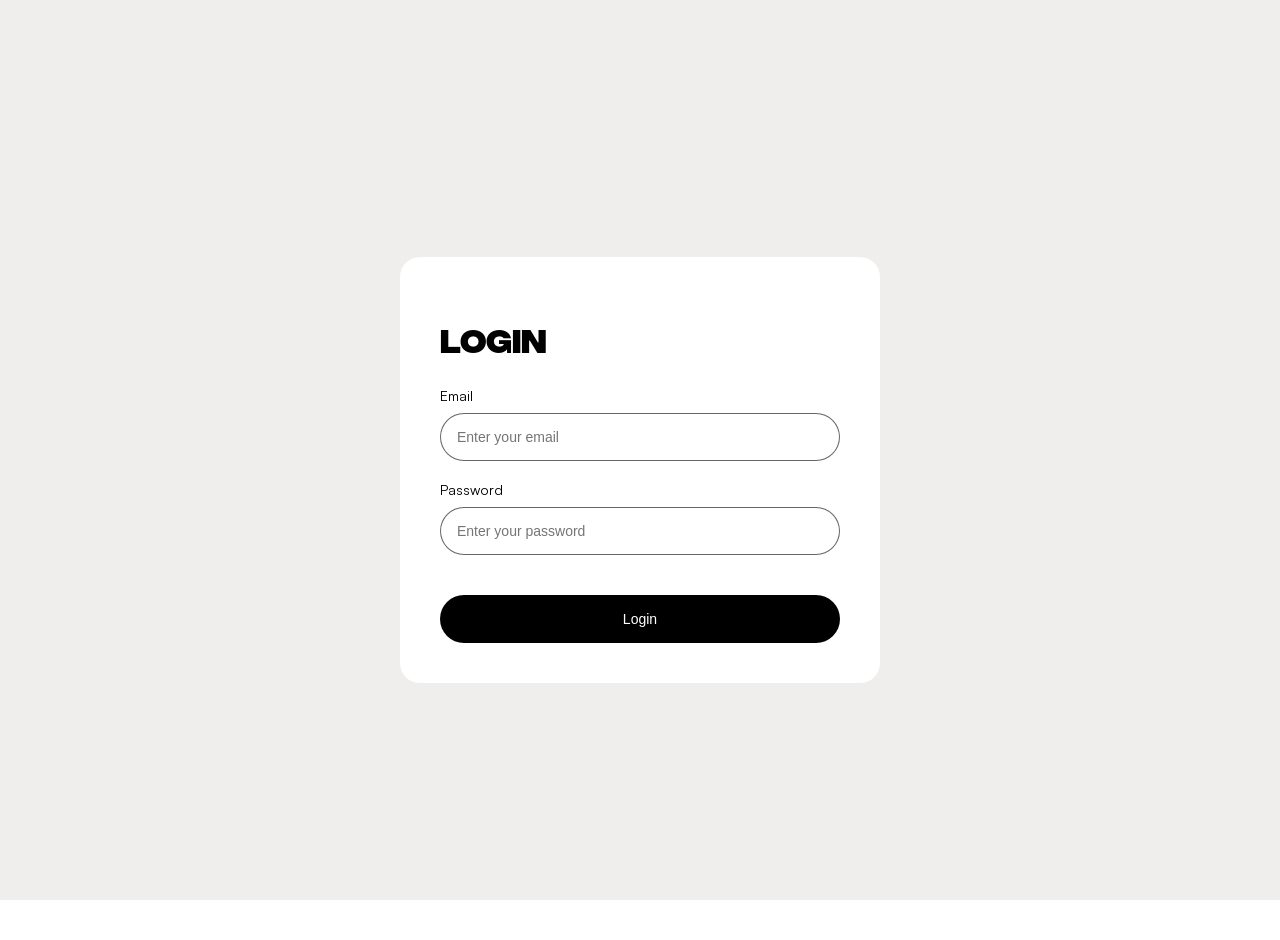
<file: cart.html>
<!doctype html>
<html lang="en">
    <head>
        <meta charset="UTF-8" />
        <meta name="viewport" content="width=device-width, initial-scale=1.0" />
        <title>Cart</title>
        <link rel="stylesheet" href="./css/main.css" />
    </head>
    <body>
        <header class="header">
            <nav class="header__nav-primary">
                <div class="header__nav-container">
                    <span
                        >Sign up and get 20% off to your first order.
                        <a href="" class="header__nav-content">Sign Up Now</a>
                    </span>
                    <img
                        src="./assets/icons/navbar icons/close.svg"
                        alt="close-icon"
                        class="header__nav-icon"
                    />
                </div>
            </nav>
            <nav class="header__nav-secondary">
                <div class="header__nav-secondary-container">
                    <div class="header__nav-mobile-icon">☰</div>
                    <span class="logo">SHOP.CO</span>
                    <ul class="header__nav-links">
                        <li class="drop-down-icon">
                            <a href=""><span>Shop</span> </a>
                            <img
                                src="./assets/icons/navbar icons/drop-down-arrow.svg"
                                alt="drop-down-icon"
                            />
                        </li>
                        <li><a href="">On Sale</a></li>
                        <li><a href="">New Arrivals</a></li>
                        <li><a href="">Brands</a></li>
                    </ul>
                    <div class="search">
                        <button class="search__button">
                            <img
                                src="./assets/icons/navbar icons/search-icon.svg"
                                alt="search-icon"
                            />
                        </button>
                        <input
                            type="text"
                            class="search__input"
                            placeholder="Search for products"
                        />
                    </div>
                    <div class="header__nav-secondary-icons">
                        <button class="logout">Logout</button>
                        <img
                            src="./assets/icons/navbar icons/search-icon.svg"
                            alt="search-icon"
                            class="search-icon"
                        />
                        <img
                            src="./assets/icons/navbar icons/card-icon.svg"
                            alt="cart-icon"
                            class="header__cart-icon"
                        />
                        <img
                            src="./assets/icons/navbar icons/account-icon.svg"
                            alt="account icon"
                        />
                    </div>
                </div>
            </nav>
        </header>

        <main class="cart">
            <h1 class="cart__heading">YOUR CART</h1>

            <div class="cart__content">
                <section class="cart__items">
                    <article class="cart-item">
                        <div class="cart-item__image">
                            <img src="" alt="" />
                        </div>

                        <div class="cart-item__details">
                            <h2 class="cart-item__name"></h2>

                            <p class="cart-item__size">Size: <span></span></p>

                            <p class="cart-item__color">Color: <span></span></p>

                            <p class="cart-item__price"></p>
                        </div>

                        <button class="cart-item__remove" type="button">
                            <img
                                src="./assets/icons/cart-page-icons/Vector (4).svg"
                                alt="remove-icon"
                            />
                        </button>

                        <div class="cart-item__quantity">
                            <button
                                class="cart-item__quantity-button cart-item__decrease"
                                type="button"
                            >
                                -
                            </button>

                            <span class="cart-item__quantity-value">1</span>

                            <button
                                class="cart-item__quantity-button cart-item__increase"
                                type="button"
                            >
                                +
                            </button>
                        </div>
                    </article>
                </section>

                <aside class="cart__summary">
                    <h2 class="cart__summary-title">Order Summary</h2>

                    <div class="cart__summary-row">
                        <span>Subtotal</span>
                        <strong class="cart__subtotal">₹0</strong>
                    </div>

                    <div class="cart__summary-row">
                        <span>Discount</span>
                        <strong class="cart__discount">-₹0</strong>
                    </div>

                    <div class="cart__summary-row">
                        <span>Delivery Fee</span>
                        <strong class="cart__delivery">₹15</strong>
                    </div>

                    <hr class="cart__summary-line" />

                    <div class="cart__summary-row cart__summary-total">
                        <span>Total</span>
                        <strong class="cart__total">₹0</strong>
                    </div>

                    <div class="cart__coupon">
                        <input
                            type="text"
                            class="cart__coupon-input"
                            placeholder="Add promo code"
                        />

                        <button type="button" class="cart__coupon-button">
                            Apply
                        </button>
                    </div>

                    <p class="cart__coupon-message"></p>

                    <button type="button" class="cart__checkout">
                        <span>Go to Checkout</span>
                        <span>→</span>
                    </button>
                </aside>
            </div>
        </main>

        <div class="cart__success">
            <div class="cart__success-box">
                <h2>Order Successful</h2>

                <p>Your order has been placed successfully.</p>

                <button type="button" class="cart__success-close">
                    Continue Shopping
                </button>
            </div>
        </div>

        <footer class="footer">
            <!-- Newsletter -->
            <section class="newsletter">
                <div class="newsletter__content">
                    <h2 class="newsletter__heading">
                        STAY UPTO DATE ABOUT<br />
                        OUR LATEST OFFERS
                    </h2>

                    <form class="newsletter__form">
                        <div class="newsletter__input">
                            <span class="newsletter__icon">✉</span>

                            <input
                                type="email"
                                class="newsletter__input-field"
                                placeholder="Enter your email address"
                            />
                        </div>

                        <button type="submit" class="newsletter__button">
                            Subscribe to Newsletter
                        </button>
                    </form>
                </div>
            </section>

            <div class="footer__main">
                <div class="footer__brand">
                    <h2 class="footer__logo">SHOP.CO</h2>

                    <p class="footer__description">
                        We have clothes that suits your style and which you're
                        proud to wear. From women to men.
                    </p>

                    <div class="footer__socials">
                        <a href="#" class="footer__social"
                            ><img
                                src="./assets/icons/social-icons/logo-twitter 2.svg"
                                alt="twitter-icon"
                        /></a>
                        <a href="#" class="footer__social facebook"
                            ><img
                                src="./assets/icons/social-icons/Group.svg"
                                alt="facebook-icon"
                        /></a>
                        <a href="#" class="footer__social"
                            ><img
                                src="./assets/icons/social-icons/logo-instagram 1.svg"
                                alt="insta-icon"
                        /></a>
                        <a href="#" class="footer__social"
                            ><img
                                src="./assets/icons/social-icons/Group (1).svg"
                                alt="reddit-icon"
                        /></a>
                    </div>
                </div>

                <!-- Company -->
                <div class="footer__column">
                    <h3 class="footer__title">COMPANY</h3>

                    <a href="#" class="footer__link">About</a>
                    <a href="#" class="footer__link">Features</a>
                    <a href="#" class="footer__link">Works</a>
                    <a href="#" class="footer__link">Career</a>
                </div>

                <!-- Help -->
                <div class="footer__column">
                    <h3 class="footer__title">HELP</h3>

                    <a href="#" class="footer__link">Customer Support</a>
                    <a href="#" class="footer__link">Delivery Details</a>
                    <a href="#" class="footer__link">Terms &amp; Conditions</a>
                    <a href="#" class="footer__link">Privacy Policy</a>
                </div>

                <!-- FAQ -->
                <div class="footer__column">
                    <h3 class="footer__title">FAQ</h3>

                    <a href="#" class="footer__link">Account</a>
                    <a href="#" class="footer__link">Manage Deliveries</a>
                    <a href="#" class="footer__link">Orders</a>
                    <a href="#" class="footer__link">Payments</a>
                </div>

                <!-- Resources -->
                <div class="footer__column">
                    <h3 class="footer__title">RESOURCES</h3>

                    <a href="#" class="footer__link">Free eBooks</a>
                    <a href="#" class="footer__link">Development Tutorial</a>
                    <a href="#" class="footer__link">How to - Blog</a>
                    <a href="#" class="footer__link">Youtube Playlist</a>
                </div>
            </div>

            <!-- Footer Bottom -->
            <div class="footer__bottom">
                <p class="footer__copyright">
                    Shop.co © 2000-2023, All Rights Reserved
                </p>

                <div class="footer__payments">
                    <span class="footer__payment"
                        ><img
                            src="./assets/icons/social-icons/paymenticons/Visa.svg"
                            alt="visa"
                    /></span>
                    <span class="footer__payment"
                        ><img
                            src="./assets/icons/social-icons/paymenticons/Mastercard.svg"
                            alt="Mastercard"
                    /></span>
                    <span class="footer__payment"
                        ><img
                            src="./assets/icons/social-icons/paymenticons/Paypal.svg"
                            alt="Paypal"
                    /></span>
                    <span class="footer__payment"
                        ><img
                            src="./assets/icons/social-icons/paymenticons/ Pay.svg"
                            alt="applepay"
                    /></span>
                    <span class="footer__payment"
                        ><img
                            src="./assets/icons/social-icons/paymenticons/G Pay.svg"
                            alt="gpay"
                    /></span>
                </div>
            </div>
        </footer>

        <script type="module" src="./js/cart.js"></script>
        <script type="module" src="./js/auth.js"></script>
        <script type="module" src="./js/logout.js"></script>
    </body>
</html>
</file>
<file: css/main.css>
* *::before,
*::after {
  box-sizing: border-box;
  margin: 0;
  padding: 0;
}

html,
body {
  height: 100%;
  overflow-x: hidden;
  scroll-behavior: smooth;
}

:root,
html,
body {
  min-width: 100vw;
  margin: 0;
  padding: 0;
  box-sizing: border-box;
}

a {
  color: inherit;
  text-decoration: none;
}

@font-face {
  font-family: "Integral CF";
  src: url("/assets/fonts/Fontspring-DEMO-integralcf-bold.otf") format("opentype");
  font-weight: 700;
  font-style: Bold;
}
@font-face {
  font-family: "Satoshi";
  src: url("/assets/fonts/Satoshi-Variable.ttf") format(truetype);
}
.btn, .btn-secondary {
  width: 13.125rem;
  height: 3.25rem;
  background-color: #000000;
  color: #f0f0f0;
  border: none;
  border-radius: 3.875rem;
  font-family: "Satoshi";
  font-weight: 500;
  font-size: 1rem;
  padding: 1rem 3.375rem;
  cursor: pointer;
}

.btn-secondary {
  width: 13.625rem;
  height: 3.25rem;
  border: 1px solid rgba(0, 0, 0, 0.0823529412);
  background: transparent;
  color: #000000;
}

.logout {
  padding: 0.625rem 0.625rem;
  border: none;
  border-radius: 1.25rem;
  background-color: #000000;
  color: #ffffff;
  font-family: "Satoshi";
  font-size: 0.875rem;
  cursor: pointer;
}

#quantity-increase,
#quantity-decrease {
  border: none;
  font-size: 1.25rem;
}

.header__nav-primary {
  position: relative;
  width: 100%;
  height: 2.375rem;
  background-color: #000000;
  font-family: "Satoshi";
  color: white;
  display: flex;
  flex-direction: row;
  justify-content: center;
  align-items: center;
  flex-wrap: nowrap;
}
.header__nav-container {
  height: 1.1875rem;
  display: flex;
  flex-direction: row;
  justify-content: space-between;
  align-items: center;
  flex-wrap: nowrap;
  font-size: 0.875rem;
  font-weight: 400;
}
.header__nav-icon {
  position: absolute;
  right: 6.8rem;
}
.header__nav-content {
  text-decoration: underline;
}
.header__nav-secondary {
  width: 100%;
  height: 6rem;
  display: flex;
  flex-direction: row;
  justify-content: center;
  align-items: center;
  flex-wrap: nowrap;
}
.header__nav-secondary-container {
  width: 77.5rem;
  height: 3rem;
  display: flex;
  flex-direction: row;
  justify-content: space-evenly;
  align-items: center;
  flex-wrap: nowrap;
  gap: 2.5rem;
}
.header__nav-mobile-icon {
  display: none;
  font-family: "Integral CF";
  font-size: 2rem;
  font-weight: 700;
}
.header .logo {
  font-family: "Integral CF";
  font-size: 2rem;
  padding-bottom: 0.5rem;
}
.header__nav-links {
  width: 21.875rem;
  margin: 0;
  padding: 0;
  letter-spacing: 0%;
  list-style: none;
  font-family: "Satoshi";
  font-weight: 400;
  font-size: 1rem;
  display: flex;
  flex-direction: row;
  justify-content: flex-start;
  align-items: center;
  flex-wrap: nowrap;
  -moz-column-gap: 1.5rem;
       column-gap: 1.5rem;
}
.header .drop-down-icon {
  display: flex;
  flex-direction: row;
  justify-content: center;
  align-items: center;
  flex-wrap: nowrap;
  -moz-column-gap: 0.5rem;
       column-gap: 0.5rem;
}
.header .search {
  position: relative;
  width: 36.0625rem;
  height: 3rem;
}
.header .search__button {
  width: 32px;
  height: 32px;
  background: transparent;
  border: none;
  position: absolute;
  top: 0.4375rem;
  left: 1rem;
}
.header .search__button img {
  width: 100%;
  height: 100%;
  -o-object-fit: contain;
     object-fit: contain;
}
.header .search__input {
  width: 100%;
  height: 100%;
  padding-left: 3.25rem;
  border-radius: 3.875rem;
  border: none;
  background-color: #f0f0f0;
}
.header__nav-secondary-icons {
  width: 3.875rem;
  height: 1.5rem;
  margin-left: 2.5rem;
  display: flex;
  flex-direction: row;
  justify-content: flex-start;
  align-items: center;
  flex-wrap: nowrap;
  gap: 0.875rem;
}
.header__nav-secondary-icons .search-icon {
  display: none;
}

@media (max-width: 390px) {
  .header__nav-primary {
    width: 100%;
    height: 2.125rem;
  }
  .header__nav-container {
    height: 1rem;
    font-size: 0.75rem;
    display: flex;
    flex-direction: row;
    justify-content: center;
    align-items: center;
    flex-wrap: nowrap;
  }
  .header__nav-icon {
    display: none;
  }
  .header__nav-secondary {
    height: 4rem;
  }
  .header__nav-secondary-container {
    justify-content: flex-start;
    gap: 1rem;
  }
  .header__nav-secondary .search {
    display: none;
  }
  .header__nav-links {
    display: none;
  }
  .header__nav-mobile-icon {
    display: block;
  }
  .header__nav-secondary-icons {
    margin-left: 0;
  }
}
.container {
  width: 100%;
}

.hero-section {
  width: 100%;
  height: 41.4375rem;
  background-color: #f0eeed;
  display: flex;
  flex-direction: row;
  justify-content: center;
  align-items: center;
  flex-wrap: nowrap;
}
.hero-section__content {
  width: 36.0625rem;
  height: 100%;
  display: flex;
  flex-direction: column;
  justify-content: center;
  align-items: flex-start;
  flex-wrap: nowrap;
  row-gap: 2rem;
}
.hero-section__content p {
  margin: 0;
  padding: 0;
  font-family: "Satoshi";
  font-size: 1rem;
  font-weight: 400;
  color: rgba(0, 0, 0, 0.6);
}
.hero-section__heading {
  margin: 0;
  padding: 0;
  font-family: "Integral CF";
  font-weight: 700;
  font-size: 4rem;
  line-height: 4rem;
}
.hero-section__image {
  width: 36.0625rem;
  height: 100%;
  position: relative;
}
.hero-section__image .hero-image {
  width: 100%;
  height: 100%;
  -o-object-fit: cover;
     object-fit: cover;
  -o-object-position: top;
     object-position: top;
}
.hero-section__image .star-img {
  position: absolute;
  top: 16.875rem;
}
.hero-section__image .big-star-img {
  position: absolute;
  top: 5.375rem;
  right: 0rem;
}
.hero-section__banner {
  width: 100%;
  height: 7.625rem;
  background-color: #000000;
  display: flex;
  flex-direction: row;
  justify-content: space-around;
  align-items: center;
  flex-wrap: nowrap;
}
.hero-section__div {
  width: 37.125rem;
  height: 4.625rem;
  display: flex;
  flex-direction: row;
  justify-content: flex-start;
  align-items: center;
  flex-wrap: nowrap;
  -moz-column-gap: 3.125rem;
       column-gap: 3.125rem;
}
.hero-section__div :nth-child(-n+2) {
  border-right: 1px solid rgba(0, 0, 0, 0.0823529412);
}
.hero-section__items {
  width: 100%;
  height: 100%;
  font-family: "Satoshi";
}
.hero-section__items h2 {
  margin: 0;
  padding: 0;
  font-size: 2.5rem;
  font-weight: 700;
}
.hero-section__items p {
  margin: 0;
  padding: 0;
  font-size: 1rem;
  font-weight: 400;
  color: rgba(0, 0, 0, 0.6);
}

@media (max-width: 390px) {
  .hero-section {
    width: 100%;
    height: auto;
    display: flex;
    flex-direction: column;
    justify-content: flex-start;
    align-items: center;
    flex-wrap: nowrap;
  }
  .hero-section__content {
    width: 19.6875rem;
    height: auto;
    display: flex;
    flex-direction: column;
    justify-content: flex-start;
    align-items: center;
    flex-wrap: nowrap;
    row-gap: 1.25rem;
    padding-top: 1.5rem;
  }
  .hero-section__content .hero-section__heading {
    font-size: 2.25rem;
    line-height: 2.25rem;
  }
  .hero-section__content p {
    margin: 0;
    padding: 0;
    font-size: 0.875rem;
    font-weight: 400;
    line-height: 1.25rem;
    color: rgba(0, 0, 0, 0.6);
  }
  .hero-section__content .btn {
    width: 100%;
  }
  .hero-section__div {
    width: 100%;
    height: auto;
    display: flex;
    flex-direction: row;
    justify-content: center;
    align-items: center;
    flex-wrap: wrap;
    -moz-column-gap: 1rem;
         column-gap: 1rem;
    row-gap: 1rem;
  }
  .hero-section__items {
    width: auto;
    height: auto;
  }
  .hero-section__div :nth-child(-n+2) {
    border-right: none;
  }
  .hero-section__items h2 {
    font-size: 1.5rem;
  }
  .hero-section__items p {
    font-size: 0.75rem;
  }
  .hero-section__image {
    width: 100%;
    height: 28rem;
    position: relative;
  }
  .hero-section_image .hero-image {
    width: 100%;
    height: 100%;
    -o-object-fit: cover;
       object-fit: cover;
  }
  .hero-section__image .star-img {
    top: 5.5rem;
    left: 0;
  }
  .hero-section__image .big-star-img {
    top: 1.5rem;
    right: 1rem;
  }
  .hero-section__banner {
    width: 100%;
    height: 9.125rem;
    display: flex;
    flex-direction: row;
    justify-content: center;
    align-items: center;
    flex-wrap: wrap;
    position: relative;
    -moz-column-gap: 1rem;
         column-gap: 1rem;
    z-index: 1;
  }
  .hero-section__banner img[alt=versace-logo] {
    width: 7.275rem;
    height: 1.4375rem;
  }
  .hero-section__banner img[alt=zara-logo] {
    width: 3.988125rem;
    height: 1.625rem;
  }
  .hero-section__banner img[alt=gucci-logo] {
    width: 6.8125rem;
    height: 1.5625rem;
  }
  .hero-section__banner img[alt=prada-logo] {
    width: 7.9375rem;
    height: 1.3125rem;
  }
  .hero-section__banner img[alt=calvin-klien-logo] {
    width: 12.875rem;
    height: 2.0625rem;
  }
}
.newsletter {
  max-width: 77.5rem;
  min-height: 11.25rem;
  margin: 0 auto;
  position: relative;
  top: 3rem;
  z-index: 1;
  display: flex;
  flex-direction: row;
  justify-content: space-between;
  align-items: center;
  flex-wrap: nowrap;
  background-color: #000000;
  border-radius: 1.25rem;
}
.newsletter__content {
  width: 100%;
  display: flex;
  flex-direction: row;
  justify-content: space-around;
  align-items: center;
  flex-wrap: nowrap;
}
.newsletter__heading {
  margin: 0;
  padding: 0;
  font-family: "Integral CF";
  color: #ffffff;
  font-size: 2.5rem;
  line-height: 2.8125rem;
  font-weight: 700;
}
.newsletter__form {
  width: 21.8125rem;
  display: flex;
  flex-direction: column;
  gap: 0.875rem;
}
.newsletter__input {
  position: relative;
  width: 21.8125rem;
}
.newsletter__icon {
  position: absolute;
  left: 1rem;
  top: 50%;
  transform: translateY(-50%);
  font-size: 1.5rem;
  color: rgba(0, 0, 0, 0.6);
}
.newsletter__input-field {
  width: 100%;
  height: 2.75rem;
  border: none;
  border-radius: 2rem;
  outline: none;
  font-size: 0.875rem;
}
.newsletter__input-field::-moz-placeholder {
  padding-left: 3.25rem;
}
.newsletter__input-field::placeholder {
  padding-left: 3.25rem;
}
.newsletter__button {
  width: 100%;
  height: 2.75rem;
  border: none;
  border-radius: 2rem;
  background-color: #ffffff;
  color: #000000;
  font-size: 0.875rem;
  cursor: pointer;
}

.footer {
  background-color: #f0eeed;
}
.footer__main {
  width: 100%;
  display: grid;
  grid-template-columns: repeat(5, 1fr);
  gap: 2.5rem;
  font-family: "Satoshi";
  font-size: 1rem;
  padding: 6.3125rem;
}
.footer__brand {
  max-width: 15.625rem;
}
.footer__logo {
  margin: 0 0 1.25rem;
  font-family: "Integral CF";
  font-size: 2rem;
  line-height: 1;
  font-weight: 700;
}
.footer__description {
  margin: 0;
  color: rgba(0, 0, 0, 0.6);
  font-size: 0.875rem;
  line-height: 1.25rem;
}
.footer__socials {
  display: flex;
  align-items: center;
  gap: 0.75rem;
  margin-top: 1.75rem;
}
.footer__social {
  width: 1.75rem;
  height: 1.75rem;
  display: flex;
  flex-direction: row;
  justify-content: center;
  align-items: center;
  flex-wrap: nowrap;
  border: 1px solid rgba(0, 0, 0, 0.6);
  border-radius: 50%;
  color: #000000;
  text-decoration: none;
}
.footer .facebook {
  background-color: #000000;
}
.footer__column {
  display: flex;
  flex-direction: column;
}
.footer__title {
  margin: 0 0 1.25rem;
  font-family: "Satoshi";
  font-size: 0.875rem;
  line-height: 1;
  font-weight: 500;
  letter-spacing: 0.125rem;
}
.footer__link {
  margin-bottom: 0.875rem;
  color: rgba(0, 0, 0, 0.6);
  font-size: 0.875rem;
  line-height: 1.25rem;
  text-decoration: none;
}
.footer__link:hover {
  color: #000000;
}
.footer__bottom {
  width: 100%;
  display: flex;
  align-items: center;
  justify-content: space-between;
  padding: 1.25rem 6.3125rem;
  border-top: 0.5px solid rgba(0, 0, 0, 0.2941176471);
  background-color: #f0eeed;
}
.footer__copyright {
  margin: 0;
  font-family: "Satoshi";
  font-size: 0.875rem;
  color: rgba(0, 0, 0, 0.6);
}
.footer__payments {
  display: flex;
  align-items: center;
  gap: 0.5rem;
}
.footer__payment {
  width: 2.875rem;
  height: 1.875rem;
  display: flex;
  align-items: center;
  justify-content: center;
  border: 1px solid #ffffff;
  border-radius: 0.3125rem;
  background-color: #ffffff;
}
.footer__payment img {
  max-width: 80%;
  max-height: 70%;
  -o-object-fit: contain;
     object-fit: contain;
}

@media (max-width: 390px) {
  .newsletter {
    width: calc(100% - 4rem);
    min-height: auto;
    padding: 1.75rem 1.5rem;
    border-radius: 1.25rem;
    position: static;
  }
  .newsletter__content {
    flex-direction: column;
    align-items: stretch;
    gap: 1.5rem;
  }
  .newsletter__heading {
    font-size: 1.5rem;
    line-height: 1.75rem;
  }
  .newsletter__form {
    width: 100%;
    gap: 0.75rem;
  }
  .newsletter__input {
    width: 100%;
  }
  .newsletter__icon {
    left: 0.875rem;
    font-size: 1.25rem;
  }
  .newsletter__input-field {
    width: 100%;
    height: 2.75rem;
    font-size: 0.75rem;
  }
  .newsletter__input-field::-moz-placeholder {
    padding-left: 2.5rem;
  }
  .newsletter__input-field::placeholder {
    padding-left: 2.5rem;
  }
  .newsletter__button {
    width: 100%;
    height: 2.75rem;
    font-size: 0.75rem;
  }
  .footer {
    width: 100%;
  }
  .footer__main {
    width: 90%;
    display: grid;
    grid-template-columns: 1fr 1fr;
    gap: 2rem 1.5rem;
    padding: 2.5rem 1.5rem;
    font-size: 0.875rem;
  }
  .footer__brand {
    grid-column: 1/-1;
    max-width: 100%;
  }
  .footer__logo {
    margin-bottom: 0.875rem;
    font-size: 1.75rem;
  }
  .footer__description {
    font-size: 0.75rem;
    line-height: 1.125rem;
  }
  .footer__socials {
    gap: 0.625rem;
    margin-top: 1.125rem;
  }
  .footer__social {
    width: 1.75rem;
    height: 1.75rem;
  }
  .footer__column {
    min-width: 0;
  }
  .footer__title {
    margin-bottom: 1rem;
    font-size: 0.75rem;
    line-height: 1;
    letter-spacing: 0.125rem;
  }
  .footer__link {
    margin-bottom: 0.75rem;
    font-size: 0.75rem;
    line-height: 1.125rem;
  }
  .footer__bottom {
    width: 80%;
    margin: 0 auto;
    display: flex;
    flex-direction: column;
    align-items: center;
    gap: 1rem;
    padding: 1.25rem 1.5rem;
  }
  .footer__copyright {
    text-align: center;
    font-size: 0.75rem;
    line-height: 1.125rem;
  }
  .footer__payments {
    width: 100%;
    display: flex;
    align-items: center;
    justify-content: center;
    gap: 0.375rem;
  }
  .footer__payment {
    width: 2.625rem;
    height: 1.75rem;
  }
  .footer__payment img {
    max-width: 80%;
    max-height: 70%;
  }
}
.product-card-section {
  width: 100%;
  display: flex;
  flex-direction: column;
  justify-content: center;
  align-items: center;
  flex-wrap: nowrap;
  row-gap: 2.25rem;
}
.product-card-section__heading {
  font-family: "Integral CF";
  font-size: 3rem;
  font-weight: 700;
  text-align: center;
}
.product-card-section hr {
  width: 77.5rem;
  border: 1px solid rgba(0, 0, 0, 0.0823529412);
}

.product-card {
  width: 18.4375rem;
  font-family: "Satoshi";
  display: flex;
  flex-direction: column;
  row-gap: 0.5rem;
}
.product-card__grid {
  display: grid;
  grid-template-columns: repeat(4, 1fr);
  gap: 1.25rem;
}
.product-card__image {
  width: 100%;
  height: 18.625rem;
  background-color: #f0eeed;
  border-radius: 1.25rem;
}
.product-card__image img {
  width: 100%;
  height: 100%;
  -o-object-fit: cover;
     object-fit: cover;
  border-radius: 1.25rem;
}
.product-card__title {
  font-size: 1.25rem;
  margin: 0;
  padding: 0;
}
.product-card__rating :nth-child(1) {
  color: #ffc633;
  font-size: 1.25rem;
}
.product-card__price {
  font-family: "Satoshi";
  font-size: 1.5rem;
  font-weight: 700;
}
.product-card__old-price {
  text-decoration: line-through;
  color: rgba(0, 0, 0, 0.6);
}
.product-card__price .product-card__discount {
  width: 3.625rem;
  height: 1.75rem;
  border-radius: 62px;
  color: #ff3333;
  background-color: rgba(255, 51, 51, 0.129);
  font-size: 0.75rem;
  font-weight: 500;
  padding: 0.375rem 0.8125rem;
  margin-left: 0.3125rem;
}

.dress-style {
  width: calc(100% - 6.25rem);
  max-width: 77.4375rem;
  margin: 4rem auto;
  padding: 4.375rem 4rem;
  background-color: #f0f0f0;
  border-radius: 2.5rem;
}
.dress-style__heading {
  margin: 0;
  padding: 0;
  font-family: "Integral CF";
  font-size: 3rem;
  font-weight: 700;
  text-align: center;
}
.dress-style__grid {
  display: grid;
  grid-template-columns: 0.75fr 1.25fr;
  grid-template-rows: repeat(2, 18.0625rem);
  gap: 1.25rem;
  margin: 4rem 0;
}
.dress-style__card {
  width: 100%;
  height: 100%;
  position: relative;
  overflow: hidden;
  border-radius: 1.25rem;
  background-color: #ffffff;
}
.dress-style__card h3 {
  position: absolute;
  top: 1.5625rem;
  left: 2.25rem;
  z-index: 2;
  margin: 0;
  font-family: "Satoshi";
  font-size: 2.25rem;
  font-weight: 700;
}
.dress-style__card img {
  width: 100%;
  height: 100%;
  display: block;
  -o-object-fit: cover;
     object-fit: cover;
}
.dress-style__card--casual {
  grid-column: 1;
}
.dress-style__card--formal {
  grid-column: 2;
}
.dress-style__card--party {
  grid-column: 1/2;
}
.dress-style__card--gym {
  grid-column: 2;
}

.testimonials {
  max-width: 80rem;
  margin: 4rem auto;
}
.testimonials__header {
  display: flex;
  flex-direction: row;
  justify-content: space-between;
  align-items: center;
  flex-wrap: nowrap;
  margin-bottom: 2.5rem;
}
.testimonials__heading {
  font-family: "Integral CF";
  margin: 0;
  font-size: 3rem;
  line-height: 100%;
  font-weight: 700;
}
.testimonials__controls {
  display: flex;
  gap: 1rem;
}
.testimonials__button {
  width: 1.5rem;
  height: 1.5rem;
  padding: 0;
  border: 0;
  background: transparent;
  cursor: pointer;
}
.testimonials__track {
  font-family: "Satoshi";
  display: flex;
  gap: 1.25rem;
  overflow: hidden;
}

.testimonial-card {
  flex: 0 0 27.027027027%;
  height: 11.47375rem;
  padding: 1.25rem;
  border: 1px solid #f0eeed;
  border-radius: 0.5rem;
}
.testimonial-card__rating {
  margin-bottom: 0.5rem;
  color: #ffc633;
  font-size: 1rem;
  letter-spacing: 0%;
}
.testimonial-card__name {
  margin-bottom: 0.75rem;
  font-size: 1.25rem;
  font-weight: 700;
}
.testimonial-card__name span {
  width: 1.5rem;
  height: 1.5rem;
  display: inline-block;
  text-align: center;
  border-radius: 50%;
  background-color: #01ab31;
  color: white;
  font-size: 1rem;
}
.testimonial-card__text {
  color: rgba(0, 0, 0, 0.6);
  font-size: 1rem;
}

@media (max-width: 390px) {
  .product-card-section {
    width: 95%;
    overflow: hidden;
    margin-left: 1rem;
  }
  .product-card-section__heading {
    font-size: 2rem;
  }
  .product-card-section__viewAllButton1, .product-card-section__viewAllButton2 {
    width: 22.375rem;
    height: 2.875rem;
  }
  .product-card__grid {
    width: 100%;
    display: flex;
    flex-direction: row;
    justify-content: flex-start;
    align-items: center;
    flex-wrap: nowrap;
    gap: 1.5rem;
    overflow-x: auto;
    overflow-y: hidden;
    padding: 0 1.4rem 0 1.4rem;
    scroll-behavior: smooth;
    scrollbar-width: none;
  }
  .product-card__grid .product-card {
    flex: 0 0 12.375rem;
    height: 18.75rem;
  }
  .product-card__image {
    width: 100%;
    height: 12.5rem;
  }
  .product-card__image img {
    -o-object-fit: contain;
       object-fit: contain;
  }
  .product-card__title {
    font-size: 1rem;
  }
  .product-card__rating {
    font-size: 1rem;
  }
  .product-card__rating :nth-child(1) {
    color: #ffc633;
    font-size: 1.25rem;
  }
  .product-card__price {
    font-size: 1.25rem;
  }
  .dress-style {
    margin: 3.125rem auto;
    padding: 2.5rem 3.5rem;
    border-radius: 1.25rem;
  }
  .dress-style__heading {
    font-size: 2rem;
    line-height: 2.25rem;
  }
  .dress-style__grid {
    display: flex;
    flex-direction: column;
    gap: 0.5rem;
  }
  .dress-style__card {
    width: 100%;
    height: 11.875rem;
    border-radius: 1.25rem;
  }
  .dress-style__card h3 {
    top: 1rem;
    left: 1.5rem;
    font-size: 1.5rem;
  }
  .dress-style__card img {
    -o-object-fit: cover;
       object-fit: cover;
  }
  .dress-style__card--casual, .dress-style__card--formal, .dress-style__card--party .dress-style__card--gym {
    grid-column: auto;
  }
  .testimonials {
    width: calc(100% - 2rem);
    margin: 3rem auto;
  }
  .testimonials__header {
    align-items: center;
    margin-bottom: 1.25rem;
  }
  .testimonials__heading {
    font-size: 2rem;
    line-height: 1.05;
  }
  .testimonials__controls {
    gap: 0.5rem;
  }
  .testimonials__button {
    width: 1.5rem;
    height: 1.5rem;
    font-size: 1rem;
  }
  .testimonials__track {
    display: flex;
    overflow-x: scroll;
    scrollbar-width: none;
  }
  .testimonial-card {
    flex: 0 0 88%;
    border-radius: 0.75rem;
  }
  .testimonial-card__rating {
    font-size: 1rem;
  }
  .testimonial-card__name {
    font-size: 1.25rem;
  }
  .testimonial-card__text {
    font-size: 1rem;
    line-height: 1.25rem;
  }
}
.product-details {
  width: 100%;
  max-width: 77.5rem;
  margin: 0 auto;
  display: grid;
  grid-template-columns: 37.5rem 36.875rem;
  gap: 2.5rem;
}
.product-details__gallery {
  display: grid;
  grid-template-columns: 9.5rem 27.75rem;
  gap: 0.875rem;
}
.product-details__thumbnails {
  display: flex;
  flex-direction: column;
  gap: 0.875rem;
}
.product-details__thumbnail {
  width: 9.5rem;
  height: 10.4375rem;
  padding: 0;
  border: none;
  border-radius: 0.75rem;
  overflow: hidden;
  background-color: #f0eeed;
  cursor: pointer;
}
.product-details__thumbnail img {
  width: 100%;
  height: 100%;
  -o-object-fit: cover;
     object-fit: cover;
}
.product-details__thumbnail:first-child {
  border: 1px solid #000000;
}
.product-details__main-image {
  width: 27.75rem;
  height: 33.125rem;
  border-radius: 0.75rem;
  overflow: hidden;
  background-color: #f0eeed;
}
.product-details__main-image img {
  width: 100%;
  height: 100%;
  -o-object-fit: cover;
     object-fit: cover;
}
.product-details__info {
  display: flex;
  flex-direction: column;
}
.product-details__title {
  margin: 0 0 0.75rem;
  font-family: "Integral CF";
  font-size: 2.5rem;
  line-height: 2.75rem;
  font-weight: 700;
  text-transform: uppercase;
}
.product-details__rating {
  display: flex;
  align-items: center;
  gap: 0.5rem;
  margin-bottom: 0.875rem;
  font-family: "Satoshi";
  font-size: 0.875rem;
}
.product-details__rating :nth-child(1) {
  color: #ffc633;
  font-size: 1.875rem;
}
.product-details__rating-stars {
  letter-spacing: 0.125rem;
}
.product-details__rating-value {
  color: #000000;
}
.product-details__price {
  display: flex;
  align-items: center;
  gap: 0.625rem;
  margin-bottom: 1rem;
}
.product-details__current-price {
  font-family: "Satoshi";
  font-size: 2rem;
  font-weight: 700;
}
.product-details__old-price {
  color: rgba(0, 0, 0, 0.6);
  font-family: "Integral CF";
  font-size: 2rem;
  font-weight: 700;
  text-decoration: line-through;
}
.product-details__discount {
  padding: 0.375rem 0.75rem;
  border-radius: 1.25rem;
  background-color: rgba(255, 51, 51, 0.129);
  color: #ff3333;
  font-family: "Satoshi";
  font-size: 0.75rem;
}
.product-details__description {
  max-width: 36.875rem;
  margin: 0;
  color: rgba(0, 0, 0, 0.6);
  font-family: "Satoshi";
  font-size: 0.875rem;
  line-height: 1.375rem;
}
.product-details__divider {
  width: 100%;
  margin: 1.25rem 0;
  border: none;
  border-top: 1px solid #f0eeed;
}
.product-details__option {
  display: flex;
  flex-direction: column;
  gap: 0.875rem;
}
.product-details__option-title {
  margin: 0;
  font-family: "Satoshi";
  font-size: 0.875rem;
  color: rgba(0, 0, 0, 0.6);
}
.product-details__colors {
  display: flex;
  align-items: center;
  gap: 0.75rem;
}
.product-details__color {
  width: 2.3125rem;
  height: 2.3125rem;
  display: flex;
  flex-direction: row;
  justify-content: center;
  align-items: center;
  flex-wrap: nowrap;
  padding: 0;
  border: none;
  border-radius: 50%;
  cursor: pointer;
}
.product-details__color span {
  color: #ffffff;
  font-size: 1.125rem;
}
.product-details__color--brown {
  background-color: #4f4635;
}
.product-details__color--green {
  background-color: #314f3b;
}
.product-details__color--blue {
  background-color: #31344f;
}
.product-details__color.active {
  outline: 2px solid #000000;
  outline-offset: 3px;
}
.product-details__sizes {
  display: flex;
  align-items: center;
  gap: 0.625rem;
}
.product-details__size {
  padding: 0.75rem 1.25rem;
  border: none;
  border-radius: 1.5rem;
  background-color: #f0eeed;
  color: rgba(0, 0, 0, 0.6);
  font-family: "Satoshi";
  font-size: 0.875rem;
  cursor: pointer;
}
.product-details__size.active {
  background-color: #000000;
  color: #ffffff;
}
.product-details__actions {
  display: flex;
  align-items: center;
  gap: 0.75rem;
}
.product-details__quantity {
  width: 10.625rem;
  height: 3.25rem;
  display: flex;
  flex-direction: row;
  justify-content: space-around;
  align-items: center;
  flex-wrap: nowrap;
  border-radius: 1.625rem;
  background-color: #f0eeed;
}
.product-details__quantity-button {
  width: 2.1875rem;
  height: 2.1875rem;
  display: flex;
  flex-direction: row;
  justify-content: center;
  align-items: center;
  flex-wrap: nowrap;
  padding: 0;
  border: none;
  background: transparent;
  font-size: 1.5rem;
  cursor: pointer;
}
.product-details__quantity-value {
  font-family: "Satoshi";
  font-size: 1rem;
}
.product-details__add-to-cart {
  width: 25rem;
}

.product-card-section2 {
  margin-bottom: 3.75rem;
}

.newsletter2 {
  top: -1rem;
}

.reviews {
  width: 100%;
  max-width: 77.5rem;
  margin: 3.75rem auto;
  font-family: "Satoshi";
}
.reviews .reviews__tabs {
  display: flex;
  border-bottom: 1px solid #f0eeed;
}
.reviews__tab {
  flex: 1;
  padding: 1.125rem 0.625rem;
  border: none;
  background: transparent;
  font-size: 1rem;
  color: #777;
  cursor: pointer;
}
.reviews__tab--active {
  color: #000000;
  border-bottom: 2px solid #000000;
}
.reviews__top {
  display: flex;
  flex-direction: row;
  justify-content: space-between;
  align-items: center;
  flex-wrap: nowrap;
  margin: 1.25rem 0;
}
.reviews__heading {
  display: flex;
  align-items: center;
  gap: 0.5rem;
}
.reviews__heading h2 {
  margin: 0;
  font-size: 1.25rem;
}
.reviews__heading span {
  font-size: 0.8125rem;
  color: #777;
}
.reviews__actions {
  display: flex;
  align-items: center;
  gap: 0.625rem;
}
.reviews__filter {
  width: 2.625rem;
  height: 2.625rem;
  border: none;
  border-radius: 50%;
  background: #f0eeed;
  display: flex;
  flex-direction: row;
  justify-content: center;
  align-items: center;
  flex-wrap: nowrap;
  cursor: pointer;
}
.reviews__filter img {
  width: 1.125rem;
  height: 1.125rem;
}
.reviews__sort {
  height: 2.625rem;
  padding: 0 1.125rem;
  border: none;
  border-radius: 1.5625rem;
  background: #f0eeed;
  cursor: pointer;
}
.reviews__sort span {
  margin-left: 0.75rem;
}
.reviews__write {
  height: 2.625rem;
  padding: 0 1.375rem;
  border: none;
  border-radius: 1.5625rem;
  background: #000000;
  color: #ffffff;
  cursor: pointer;
}
.reviews__list {
  display: grid;
  grid-template-columns: 1fr 1fr;
  gap: 0.875rem;
}

.review {
  min-height: 9.375rem;
  padding: 1.25rem;
  border: 1px solid #f0eeed;
  border-radius: 1rem;
}
.review__top {
  display: flex;
  flex-direction: row;
  justify-content: space-between;
  align-items: center;
  flex-wrap: nowrap;
}
.review__stars {
  color: #ffc633;
  font-size: 1.0625rem;
  letter-spacing: 1px;
}
.review__more {
  border: none;
  background: transparent;
  color: #777;
  font-weight: bold;
  cursor: pointer;
}
.review__name {
  margin-top: 0.5rem;
  font-size: 0.875rem;
  font-weight: 600;
}
.review__name span {
  display: inline-flex;
  align-items: center;
  justify-content: center;
  width: 0.8125rem;
  height: 0.8125rem;
  margin-left: 0.25rem;
  border-radius: 50%;
  background: #01ab31;
  color: #ffffff;
  font-size: 0.5625rem;
}
.review__text {
  margin: 0.625rem 0 0.875rem;
  color: #777;
  font-size: 0.8125rem;
  line-height: 1.5;
}
.review__date {
  margin: 0;
  color: #777;
  font-size: 0.75rem;
}

.reviews__load {
  display: block;
  margin: 1.5rem auto 0;
  padding: 0.8125rem 1.75rem;
  border: 1px solid #f0eeed;
  border-radius: 1.5625rem;
  background: #ffffff;
  cursor: pointer;
}

@media (max-width: 390px) {
  .product-details {
    width: calc(100% - 2rem);
    margin: 0 auto;
    display: flex;
    flex-direction: column;
    gap: 0.875rem;
  }
  .product-details__gallery {
    width: 100%;
    display: flex;
    flex-direction: column-reverse;
    gap: 0.625rem;
  }
  .product-details__main-image {
    width: 100%;
    height: 18.125rem;
    border-radius: 0.75rem;
    overflow: hidden;
  }
  .product-details__main-image img {
    width: 100%;
    height: 100%;
    -o-object-fit: cover;
       object-fit: cover;
  }
  .product-details__thumbnails {
    width: 100%;
    display: grid;
    grid-template-columns: repeat(3, 1fr);
    gap: 0.625rem;
  }
  .product-details__thumbnail {
    width: 100%;
    height: 6.625rem;
    padding: 0;
    border-radius: 0.625rem;
    overflow: hidden;
  }
  .product-details__thumbnail img {
    width: 100%;
    height: 100%;
    -o-object-fit: cover;
       object-fit: cover;
  }
  .product-details__info {
    width: 100%;
    padding: 0;
  }
  .product-details__title {
    margin: 0 0 0.5rem;
    font-size: 1.5rem;
    line-height: 1.625rem;
  }
  .product-details__rating {
    gap: 0.3125rem;
    margin-bottom: 0.5rem;
    font-size: 0.75rem;
  }
  .product-details__rating-stars {
    letter-spacing: 0.0625rem;
  }
  .product-details__price {
    gap: 0.5rem;
    margin-bottom: 0.5rem;
  }
  .product-details__current-price, .product-details__old-price {
    font-family: "Satoshi";
    font-size: 1.5rem;
  }
  .product-details__discount {
    padding: 0.3125rem 0.75rem;
    font-size: 0.6875rem;
  }
  .product-details__description {
    width: 100%;
    margin: 0;
    font-size: 0.75rem;
    line-height: 1.0625rem;
  }
  .product-details__divider {
    width: 100%;
    margin: 1.125rem 0;
  }
  .product-details__option {
    gap: 0.625rem;
  }
  .product-details__option-title {
    font-size: 0.75rem;
  }
  .product-details__colors {
    gap: 0.625rem;
  }
  .product-details__color {
    width: 2.25rem;
    height: 2.25rem;
  }
  .product-details__sizes {
    width: 100%;
    gap: 0.375rem;
    flex-wrap: nowrap;
  }
  .product-details__size {
    flex: 1;
    padding: 0.625rem 0.5rem;
    font-size: 0.75rem;
  }
  .product-details__actions {
    width: 100%;
    display: flex;
    align-items: center;
    gap: 0.625rem;
  }
  .product-details__quantity {
    width: 6.875rem;
    height: 2.75rem;
    flex-shrink: 0;
  }
  .product-details__quantity-button {
    width: 1.75rem;
    height: 1.75rem;
    font-size: 1.25rem;
  }
  .product-details__quantity-value {
    font-size: 0.875rem;
  }
  .product-details__add-to-cart {
    flex: 1;
    height: 2.75rem;
    font-size: 0.75rem;
  }
  .reviews {
    margin: 1.875rem auto;
  }
  .reviews__tabs {
    margin: 0 0.5rem;
  }
  .reviews__tab {
    padding: 0.75rem 0.25rem;
    font-size: 0.75rem;
  }
  .reviews__top {
    margin: 1rem 0;
    justify-content: space-around;
  }
  .reviews__heading {
    gap: 0.25rem;
  }
  .reviews__heading h2 {
    font-size: 0.875rem;
  }
  .reviews__heading span {
    font-size: 0.625rem;
  }
  .reviews__actions {
    gap: 0.375rem;
  }
  .reviews__filter {
    width: 1.875rem;
    height: 1.875rem;
  }
  .reviews__filter img {
    width: 0.875rem;
    height: 0.875rem;
  }
  .reviews__sort {
    display: none;
  }
  .reviews__write {
    height: 1.875rem;
    padding: 0 0.875rem;
    font-size: 0.625rem;
  }
  .reviews__list {
    grid-template-columns: 1fr;
    gap: 0.625rem;
  }
  .reviews__load {
    margin-top: 1rem;
    padding: 0.625rem 1.5rem;
    font-size: 0.6875rem;
  }
  .review {
    width: 80%;
    margin: 0 auto;
    min-height: auto;
    padding: 1rem;
    border-radius: 0.75rem;
  }
  .review__stars {
    font-size: 0.9375rem;
  }
  .review__name {
    margin-top: 0.375rem;
    font-size: 0.75rem;
  }
  .review__name span {
    width: 0.6875rem;
    height: 0.6875rem;
    margin-left: 0.1875rem;
    font-size: 0.4375rem;
  }
  .review__text {
    margin: 0.5rem 0 0.75rem;
    font-size: 0.625rem;
    line-height: 1.45;
  }
  .review__date {
    font-size: 0.5625rem;
  }
  .review__more {
    font-size: 0.75rem;
  }
}
.cart {
  width: 100%;
  max-width: 77.5rem;
  margin: 0 auto;
  padding: 2.5rem 0;
}
.cart__heading {
  font-family: "Integral CF";
  font-size: 2.5rem;
  line-height: 1;
  font-weight: 700;
}
.cart__content {
  display: grid;
  grid-template-columns: 1.6fr 1fr;
  gap: 1.25rem;
  align-items: start;
  margin-bottom: 2rem;
}
.cart__items {
  border: 1px solid rgba(0, 0, 0, 0.6);
  border-radius: 1.25rem;
  padding: 1.25rem;
}
.cart__summary {
  font-family: "Satoshi";
  border: 1px solid rgba(0, 0, 0, 0.6);
  border-radius: 1.25rem;
  padding: 1.5rem;
}
.cart__summary-title {
  margin: 0 0 1.5rem;
  font-family: "Satoshi";
  font-size: 1.5rem;
  line-height: 1;
  font-weight: 700;
}
.cart__summary-row {
  display: flex;
  justify-content: space-between;
  align-items: center;
  margin-bottom: 1.25rem;
  font-family: "Satoshi";
  font-size: 1rem;
}
.cart__summary-row span {
  color: rgba(0, 0, 0, 0.6);
}
.cart__summary-row strong {
  color: #000000;
  font-weight: 500;
}
.cart__summary-total {
  margin-bottom: 1.5rem;
}
.cart__summary-total span {
  color: #000000;
  font-size: 1.125rem;
}
.cart__summary-total strong {
  font-size: 1.25rem;
  font-weight: 700;
}
.cart__summary-line {
  margin: 0.25rem 0 1.5rem;
  border: none;
  border-top: 1px solid rgba(0, 0, 0, 0.6);
}
.cart__coupon {
  display: flex;
  gap: 0.75rem;
  margin-bottom: 0.625rem;
}
.cart__coupon-input {
  width: 100%;
  height: 3rem;
  padding: 0 1.125rem;
  border: none;
  border-radius: 1.5rem;
  outline: none;
  background-color: #f0eeed;
  font-family: "Satoshi";
  font-size: 0.875rem;
}
.cart__coupon-input::-moz-placeholder {
  color: rgba(0, 0, 0, 0.6);
}
.cart__coupon-input::placeholder {
  color: rgba(0, 0, 0, 0.6);
}
.cart__coupon-button {
  width: 6.875rem;
  height: 3rem;
  border: none;
  border-radius: 1.5rem;
  background-color: #000000;
  color: #ffffff;
  font-family: "Satoshi";
  font-size: 0.875rem;
  cursor: pointer;
}
.cart__coupon-message {
  min-height: 1.125rem;
  margin: 0 0 1rem;
  font-family: "Satoshi";
  font-size: 0.75rem;
}
.cart__checkout {
  width: 100%;
  height: 3.25rem;
  display: flex;
  justify-content: space-between;
  align-items: center;
  padding: 0 1.5rem;
  border: none;
  border-radius: 1.625rem;
  background-color: #000000;
  color: #ffffff;
  font-family: "Satoshi";
  font-size: 0.875rem;
  cursor: pointer;
}
.cart__success {
  position: fixed;
  inset: 0;
  display: none;
  justify-content: center;
  align-items: center;
  background-color: rgba(0, 0, 0, 0.5);
  z-index: 1000;
}
.cart__success-box {
  width: 25rem;
  padding: 2rem;
  border-radius: 1.25rem;
  background-color: #ffffff;
  text-align: center;
}
.cart__success-box h2 {
  margin: 0 0 0.75rem;
  font-family: "Integral CF";
  font-size: 1.75rem;
}
.cart__success-box p {
  margin: 0 0 1.5rem;
  font-family: "Satoshi";
  font-size: 0.875rem;
  color: rgba(0, 0, 0, 0.6);
}
.cart__success-close {
  width: 100%;
  height: 3rem;
  border: none;
  border-radius: 1.5rem;
  background-color: #000000;
  color: #ffffff;
  cursor: pointer;
}

.cart-item {
  display: grid;
  grid-template-columns: 7.75rem 1fr auto;
  gap: 1.25rem;
  padding: 1.25rem 0;
}
.cart-item:not(:last-child) {
  border-bottom: 1px solid rgba(0, 0, 0, 0.6);
}
.cart-item__image {
  width: 7.75rem;
  height: 7.75rem;
  border-radius: 0.75rem;
  overflow: hidden;
  background-color: #f0eeed;
}
.cart-item__image img {
  width: 100%;
  height: 100%;
  -o-object-fit: cover;
     object-fit: cover;
}
.cart-item__name {
  margin: 0 0 0.5rem;
  font-family: "Satoshi";
  font-size: 1.25rem;
  font-weight: 7600;
}
.cart-item__size, .cart-item__color {
  margin: 0 0 0.375rem;
  font-size: 0.875rem;
}
.cart-item__size span, .cart-item__color span {
  color: rgba(0, 0, 0, 0.6);
}
.cart-item__price {
  margin-top: 0.75rem;
  font-size: 1.25rem;
  font-weight: 600;
}
.cart-item__remove {
  border: none;
  background: none;
  cursor: pointer;
}
.cart-item__remove img {
  width: 1.25rem;
}
.cart-item__quantity {
  display: flex;
  align-items: center;
  gap: 1.125rem;
  width: -moz-fit-content;
  width: fit-content;
  padding: 0.625rem 0.875rem;
  border-radius: 1.25rem;
  background-color: #f0eeed;
}
.cart-item__quantity-button {
  border: none;
  background: none;
  font-size: 1.125rem;
  cursor: pointer;
}
.cart-item__quantity-value {
  font-size: 0.875rem;
}

.newsletter {
  top: -2rem;
}

@media (max-width: 390px) {
  .cart {
    width: calc(100% - 2rem);
    padding: 1.5rem 0 2.5rem;
  }
  .cart__heading {
    margin-bottom: 1.25rem;
    font-size: 1.875rem;
  }
  .cart__content {
    display: flex;
    flex-direction: column;
    gap: 1.25rem;
  }
  .cart__items {
    padding: 0.75rem 1rem;
    border-radius: 1rem;
  }
  .cart__summary {
    padding: 1.25rem;
    border-radius: 1rem;
  }
  .cart__summary-title {
    font-family: "Satoshi";
    margin-bottom: 1.25rem;
    font-size: 1.25rem;
  }
  .cart__summary-row {
    margin-bottom: 1rem;
    font-size: 0.875rem;
  }
  .cart__summary-total {
    margin-bottom: 1.25rem;
  }
  .cart__summary-total span {
    font-size: 1rem;
  }
  .cart__summary-total strong {
    font-size: 1.125rem;
  }
  .cart__coupon {
    gap: 0.5rem;
  }
  .cart__coupon-input {
    height: 2.75rem;
    padding: 0 1rem;
    font-size: 0.75rem;
  }
  .cart__coupon-button {
    width: 5.625rem;
    height: 2.75rem;
    font-size: 0.75rem;
  }
  .cart__checkout {
    height: 3rem;
    padding: 0 1.25rem;
    font-size: 0.8125rem;
  }
  .cart-item {
    grid-template-columns: 5rem 1fr auto;
    gap: 0.75rem;
    padding: 1rem 0;
  }
  .cart-item__image {
    width: 5rem;
    height: 5rem;
  }
  .cart-item__name {
    margin-bottom: 0.375rem;
    font-size: 0.875rem;
  }
  .cart-item__size, .cart-item__color {
    margin-bottom: 0.25rem;
    font-size: 0.75rem;
  }
  .cart-item__price {
    margin-top: 0.5rem;
    font-size: 1rem;
  }
  .cart-item__remove img {
    width: 1rem;
  }
  .cart-item__quantity {
    gap: 0.75rem;
    padding: 0.375rem 0.625rem;
  }
  .cart-item__quantity-button {
    font-size: 1rem;
  }
  .cart-item__quantity-value {
    font-size: 0.75rem;
  }
  .cart__success-box {
    width: calc(100% - 3rem);
    padding: 1.5rem;
  }
}
.login {
  min-height: 100vh;
  display: flex;
  justify-content: center;
  align-items: center;
  padding: 1.25rem;
  background-color: #f0eeed;
}
.login__box {
  width: 100%;
  max-width: 25rem;
  padding: 2.5rem;
  border-radius: 1.25rem;
  background-color: #ffffff;
}
.login__title {
  margin-bottom: 1.875rem;
  font-family: "Integral CF";
  font-size: 2rem;
  font-weight: 700;
}
.login__form {
  display: flex;
  flex-direction: column;
  gap: 1.25rem;
}
.login__field {
  display: flex;
  flex-direction: column;
  gap: 0.5rem;
  font-family: "Satoshi";
  font-size: 0.875rem;
}
.login__input {
  width: 100%;
  height: 3rem;
  box-sizing: border-box;
  padding: 0 1rem;
  border: 1px solid rgba(0, 0, 0, 0.6);
  border-radius: 1.5rem;
  outline: none;
  font-size: 0.875rem;
}
.login__message {
  margin: 0;
  font-family: "Satoshi";
  font-size: 0.8125rem;
}
.login__button {
  width: 100%;
  height: 3rem;
  border: none;
  border-radius: 1.5rem;
  background-color: #000000;
  color: #ffffff;
  font-size: 0.875rem;
  cursor: pointer;
}/*# sourceMappingURL=main.css.map */
</file>
